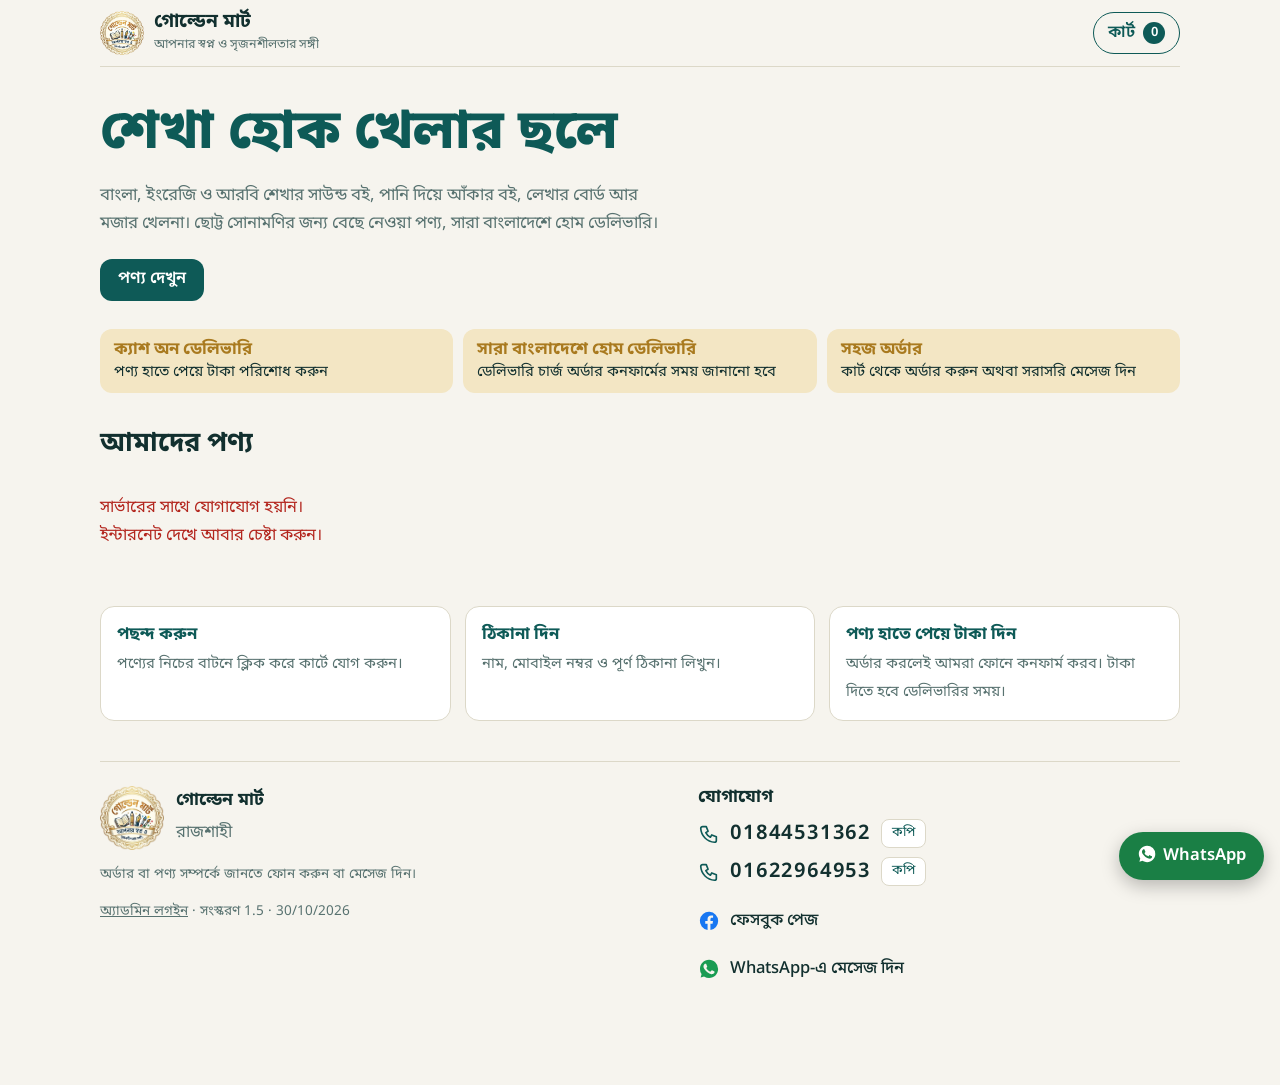
<file: index.html>
<!doctype html>
<html lang="bn">
<head>
<meta charset="utf-8">
<meta name="viewport" content="width=device-width,initial-scale=1,viewport-fit=cover">
<meta name="claude:viewport-fit-sides" content="cover">
<title>গোল্ডেন মার্ট</title>
<meta name="description" content="শিশুদের শেখার বই, আঁকার বোর্ড ও খেলনা। ক্যাশ অন ডেলিভারি, সারা বাংলাদেশে হোম ডেলিভারি।">
<link rel="icon" href="icon-192.png">
<link rel="apple-touch-icon" href="apple-touch-icon.png">
<link rel="manifest" href="manifest.webmanifest">
<meta name="theme-color" content="#0e5a57">
<meta name="mobile-web-app-capable" content="yes">
<meta name="apple-mobile-web-app-capable" content="yes">
<meta name="apple-mobile-web-app-title" content="Golden Mart">
<link rel="stylesheet" href="https://fonts.googleapis.com/css2?family=Noto+Sans+Bengali:wght@400;500;600;700;800&display=swap">
<link rel="stylesheet" href="theme.css">
<link rel="stylesheet" href="store.css">
</head>
<body class="store">
<div class="wrap">
  <div class="top">
    <div class="brand"><img src="logo.png" alt="লোগো" id="logo"><div><b id="shopName">গোল্ডেন মার্ট</b><small id="tagline"></small></div></div>
    <button class="cartbtn inst" id="installBtn" type="button" hidden>অ্যাপ ইনস্টল</button>
    <button class="cartbtn" id="topCart" type="button">কার্ট <i id="topCount">0</i></button>
  </div>

  <section class="hero">
    <div>
      <h1 id="heroTitle"></h1>
      <p id="heroText"></p>
      <a class="btn" href="#products">পণ্য দেখুন</a>
    </div>
    <div class="trio" id="trio" aria-hidden="true"></div>
  </section>

  <div class="strip" id="strip"></div>

  <section id="products">
    <div class="sec-h"><h2>আমাদের পণ্য</h2><span id="pcount"></span></div>
    <div class="grid" id="grid"><div class="skel"></div><div class="skel"></div><div class="skel"></div></div>
  </section>

  <ol class="how" aria-label="অর্ডার করার ধাপ">
    <li><b>পছন্দ করুন</b><span>পণ্যের নিচের বাটনে ক্লিক করে কার্টে যোগ করুন।</span></li>
    <li><b>ঠিকানা দিন</b><span>নাম, মোবাইল নম্বর ও পূর্ণ ঠিকানা লিখুন।</span></li>
    <li><b>পণ্য হাতে পেয়ে টাকা দিন</b><span>অর্ডার করলেই আমরা ফোনে কনফার্ম করব। টাকা দিতে হবে ডেলিভারির সময়।</span></li>
  </ol>

  <footer>
    <div>
      <div class="id"><img src="logo.png" alt=""><div><h3 id="fName"></h3><span style="color:var(--muted)" id="fAddr"></span></div></div>
      <p class="fine">অর্ডার বা পণ্য সম্পর্কে জানতে ফোন করুন বা মেসেজ দিন।</p>
      <p class="fine"><a href="admin.html" class="alink">অ্যাডমিন লগইন</a> · <span id="ver"></span></p>
    </div>
    <div>
      <h3>যোগাযোগ</h3>
      <div id="phones"></div>
      <div class="clinks" id="links"></div>
    </div>
  </footer>
</div>

<a class="wafab" id="wafab" href="#" target="_blank" rel="noopener" hidden>WhatsApp</a>
<div class="bar" id="bar" hidden><button class="btn" id="barBtn" type="button"><span id="barText"></span><span>কার্ট দেখুন ›</span></button></div>

<div class="veil" id="veil" hidden>
  <div class="sheet" role="dialog" aria-modal="true" aria-labelledby="cartTitle">
    <header><h2 id="cartTitle">আপনার কার্ট</h2><button class="x" id="close" type="button" aria-label="বন্ধ করুন">✕</button></header>
    <div id="lines"></div>
    <form id="checkout" novalidate>
      <div class="areas" id="areas"></div>
      <div class="sum num" id="sum"></div>
      <div class="f">
        <label class="field" for="nm">আপনার নাম<input id="nm" autocomplete="name" maxlength="80"></label>
        <label class="field" for="ph">মোবাইল নম্বর<input id="ph" inputmode="tel" autocomplete="tel" placeholder="01XXXXXXXXX"></label>
        <label class="field" for="ad">পূর্ণ ঠিকানা (জেলা ও থানাসহ)<textarea id="ad" rows="2" autocomplete="street-address" maxlength="300"></textarea></label>
        <label class="field" for="nt">অতিরিক্ত কিছু জানাতে চাইলে<input id="nt" maxlength="300"></label>
        <div class="hp" aria-hidden="true"><label>Website<input id="web" tabindex="-1" autocomplete="off"></label></div>
      </div>
      <div class="err" id="err" role="alert"></div>
      <div class="send"><button class="btn" id="place" type="submit">অর্ডার নিশ্চিত করুন (ক্যাশ অন ডেলিভারি)</button></div>
      <p class="note" style="margin-top:10px" id="codNote"></p>
    </form>
    <div id="done" class="done" hidden></div>
  </div>
</div>
<div class="toast" id="toast" hidden></div>

<script src="config.js"></script>
<script src="version.js"></script>
<script src="core.js"></script>
<script src="api.js"></script>
<script src="store.js"></script>
<script src="pwa.js"></script>
</body>
</html>
</file>
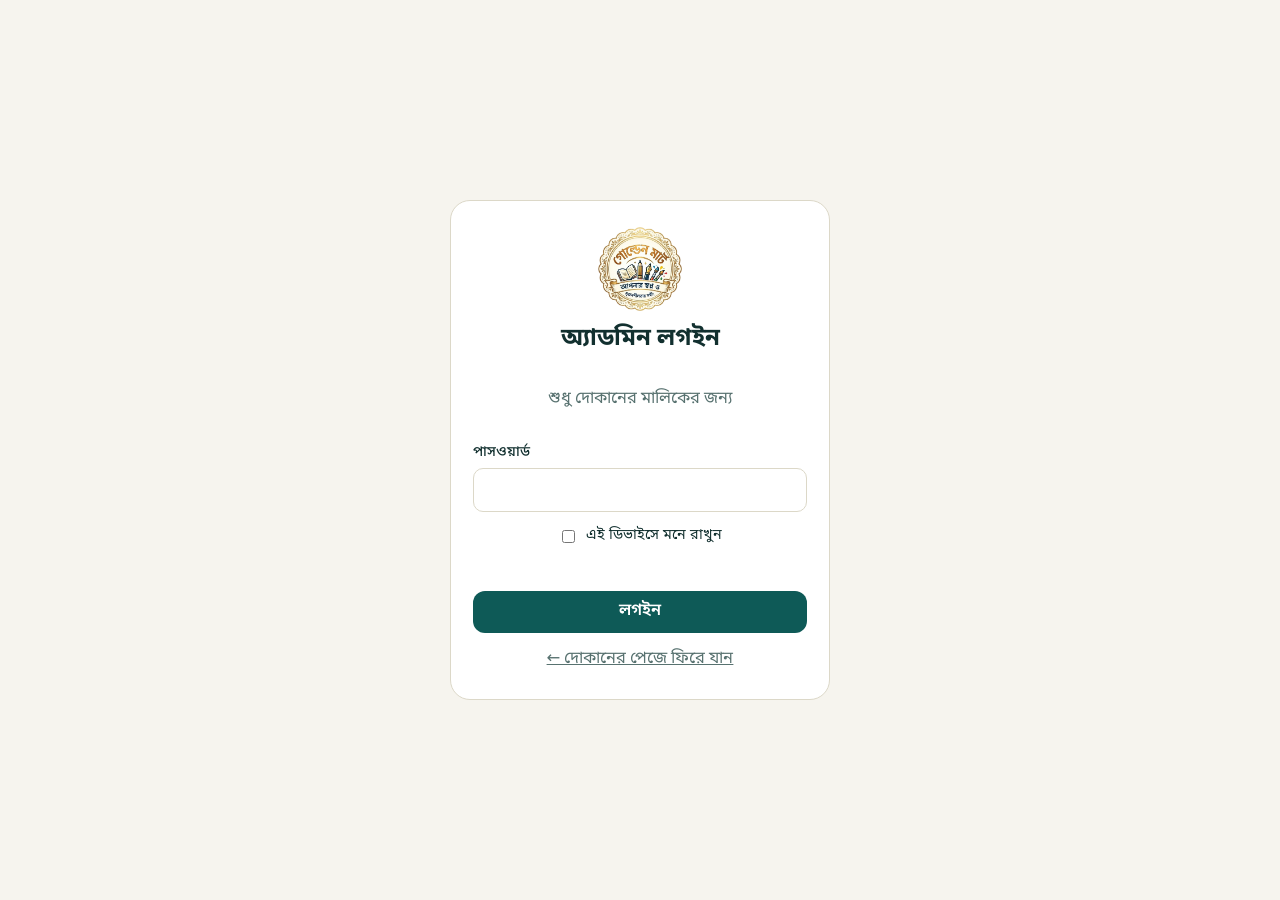
<file: admin.html>
<!doctype html>
<html lang="bn">
<head>
<meta charset="utf-8">
<meta name="viewport" content="width=device-width,initial-scale=1,viewport-fit=cover">
<meta name="claude:viewport-fit-sides" content="cover">
<meta name="robots" content="noindex,nofollow">
<title>গোল্ডেন মার্ট অ্যাডমিন</title>
<link rel="icon" href="icon-192.png">
<link rel="apple-touch-icon" href="apple-touch-icon.png">
<link rel="manifest" href="manifest-admin.webmanifest">
<meta name="theme-color" content="#0e5a57">
<meta name="mobile-web-app-capable" content="yes">
<meta name="apple-mobile-web-app-capable" content="yes">
<meta name="apple-mobile-web-app-title" content="GM Admin">
<link rel="stylesheet" href="https://fonts.googleapis.com/css2?family=Noto+Sans+Bengali:wght@400;500;600;700;800&display=swap">
<link rel="stylesheet" href="theme.css">
<link rel="stylesheet" href="admin.css">
</head>
<body class="admin">

<section id="login" class="login" hidden>
  <form id="lf" class="lbox" novalidate>
    <img src="logo.png" alt="" width="84" height="84">
    <h1>অ্যাডমিন লগইন</h1>
    <p class="muted" id="lsub">শুধু দোকানের মালিকের জন্য</p>
    <label class="field" for="lpw">পাসওয়ার্ড<input id="lpw" type="password" autocomplete="current-password"></label>
    <label class="chk"><input type="checkbox" id="lrem"> এই ডিভাইসে মনে রাখুন</label>
    <div class="err" id="lerr" role="alert"></div>
    <button class="btn" type="submit" id="lbtn">লগইন</button>
    <a class="muted" href="index.html">← দোকানের পেজে ফিরে যান</a>
  </form>
</section>

<div id="app" hidden>
  <header class="mbar noprint"><button class="menubtn" type="button" data-act="menu" aria-label="মেনু খুলুন" aria-controls="side"><svg viewBox="0 0 24 24" aria-hidden="true"><path d="M4 6h16M4 12h16M4 18h16"/></svg></button><img src="logo.png" alt="" width="32" height="32"><b id="mName">গোল্ডেন মার্ট</b></header>
  <div class="scrim noprint" data-act="closeMenu"></div>
  <aside class="side noprint" id="side">
    <div class="sbrand"><img src="logo.png" alt=""><div><b id="sName">গোল্ডেন মার্ট</b><small>অ্যাডমিন প্যানেল</small></div></div>
    <nav id="nav" aria-label="মেনু"></nav>
    <div class="sfoot">
      <button type="button" id="installBtn" hidden>অ্যাপ ইনস্টল করুন</button>
      <a href="index.html" target="_blank" rel="noopener">দোকান দেখুন ↗</a>
      <button type="button" data-act="logout">লগআউট</button>
      <button type="button" class="ver" data-act="about" id="verBtn"></button>
    </div>
  </aside>
  <main>
    <div class="demo noprint" id="demo" hidden>ডেমো মোড: ডেটা শুধু এই ব্রাউজারে আছে। Google Sheet যুক্ত করতে README দেখুন।</div>
    <div class="mtop"><h1 id="vtitle"></h1><div class="acts noprint" id="vacts"></div></div>
    <div id="view"></div>
  </main>
</div>

<div id="modalHost"></div>
<div class="toast" id="toast" hidden></div>

<script src="config.js"></script>
<script src="version.js"></script>
<script src="core.js"></script>
<script src="api.js"></script>
<script src="admin.js"></script>
<script src="pwa.js"></script>
</body>
</html>
</file>
<file: theme.css>
/* গোল্ডেন মার্ট – শেয়ার্ড থিম (স্টোর ও অ্যাডমিন দুটোতেই) */
:root{
  --bg:#f6f4ee; --surface:#ffffff; --tile:#efede3; --ink:#12302f; --muted:#587270;
  --accent:#0e5a57; --on-accent:#ffffff; --gold:#a97a1f; --gold-soft:#f3e6c4; --line:#dcd8c8;
  --bad:#b3261e; --good:#1a7f45; --warn:#9a6a00; --warn-soft:#fbefc9; --bad-soft:#fbe3e0; --good-soft:#dff3e6;
  --display:'Noto Sans Bengali','Kalpurush','Nikosh','Vrinda','Shonar Bangla',sans-serif;
  --body:'Noto Sans Bengali','Kalpurush','Nikosh','Vrinda','Shonar Bangla',system-ui,sans-serif;
  color-scheme:light;
}
@media (prefers-color-scheme: dark){:root:not([data-theme="light"]){
  --bg:#0c1b1a; --surface:#142826; --tile:#e8ebe2; --ink:#eef1e8; --muted:#9bb3ae;
  --accent:#5fc4b8; --on-accent:#08201e; --gold:#e3b758; --gold-soft:#2f2a14; --line:#244340;
  --bad:#ff8a80; --good:#6fd39a; --warn:#f0c15a; --warn-soft:#3a3010; --bad-soft:#3b1b19; --good-soft:#12301f; color-scheme:dark}}
:root[data-theme="dark"]{
  --bg:#0c1b1a; --surface:#142826; --tile:#e8ebe2; --ink:#eef1e8; --muted:#9bb3ae;
  --accent:#5fc4b8; --on-accent:#08201e; --gold:#e3b758; --gold-soft:#2f2a14; --line:#244340;
  --bad:#ff8a80; --good:#6fd39a; --warn:#f0c15a; --warn-soft:#3a3010; --bad-soft:#3b1b19; --good-soft:#12301f; color-scheme:dark}

*{box-sizing:border-box}
html{-webkit-text-size-adjust:100%}
body{margin:0;background:var(--bg);color:var(--ink);font-family:var(--body);font-size:16.5px;line-height:1.7;-webkit-font-smoothing:antialiased}
h1,h2,h3{font-family:var(--display);line-height:1.4;margin:0;text-wrap:balance;font-weight:700}
button,input,textarea,select{font:inherit;color:inherit}
a{color:var(--accent)}
img{max-width:100%}
[hidden]{display:none!important}
:focus-visible{outline:3px solid var(--gold);outline-offset:2px;border-radius:6px}
.num{font-variant-numeric:tabular-nums}

.btn{display:inline-flex;align-items:center;justify-content:center;gap:8px;border:0;border-radius:12px;padding:10px 18px;
  background:var(--accent);color:var(--on-accent);font-weight:600;cursor:pointer;text-decoration:none;min-height:42px;line-height:1.2}
.btn.ghost{background:transparent;color:var(--accent);border:1.5px solid var(--accent)}
.btn.soft{background:var(--tile);color:#12302f}
.btn.wa{background:#1a7f45;color:#fff}
.btn.danger{background:var(--bad);color:#fff}
.btn.sm{min-height:34px;padding:5px 12px;font-size:.88rem;border-radius:10px}
.btn[disabled]{opacity:.55;cursor:not-allowed}

.field{display:grid;gap:3px;font-size:.88rem;font-weight:500;min-width:0}
.field input,.field textarea,.field select{border:1.5px solid var(--line);background:var(--surface);border-radius:10px;padding:9px 12px;width:100%;min-width:0;font-weight:400}
.field small{color:var(--muted);font-weight:400}
.err{color:var(--bad);font-size:.9rem;min-height:1.3em}

.veil{position:fixed;inset:0;z-index:100;background:rgba(5,20,18,.55);display:flex;align-items:flex-end;justify-content:center}
.sheet{background:var(--bg);color:var(--ink);width:100%;max-width:640px;max-height:92dvh;overflow:auto;border-radius:20px 20px 0 0;
  padding:18px 18px calc(22px + env(safe-area-inset-bottom,0px))}
.sheet.wide{max-width:860px}
.sheet>header{display:flex;justify-content:space-between;align-items:center;gap:10px;margin-bottom:12px}
.sheet h2{font-size:1.45rem}
.x{border:0;background:var(--tile);color:#12302f;width:38px;height:38px;border-radius:50%;font-size:1.1rem;cursor:pointer;flex:none}
@media (min-width:760px){.veil{align-items:center}.sheet{border-radius:20px}}

.toast{position:fixed;left:50%;transform:translateX(-50%);bottom:calc(90px + env(safe-area-inset-bottom,0px));z-index:200;
  background:var(--ink);color:var(--bg);padding:9px 16px;border-radius:999px;font-size:.9rem;max-width:90vw;text-align:center}
.badge{display:inline-block;border-radius:999px;padding:1px 10px;font-size:.78rem;font-weight:600;white-space:nowrap}
.b-new{background:var(--warn-soft);color:var(--warn)}
.b-confirmed{background:var(--tile);color:#12302f}
.b-shipped{background:#dbe8fb;color:#1b4a8a}
.b-delivered{background:var(--good-soft);color:var(--good)}
.b-cancelled{background:var(--bad-soft);color:var(--bad)}
@media (prefers-reduced-motion:no-preference){.btn{transition:transform .12s}.btn:active{transform:scale(.97)}}
</file>
<file: store.css>
/* স্টোরফ্রন্ট: স্টিকি ব্র্যান্ড বার, ছোট হিরো, কার্ড গ্রিড, বটম-শিট কার্ট */
body.store{padding-block:0 96px;padding-left:max(16px,env(safe-area-inset-left,0px));padding-right:max(16px,env(safe-area-inset-right,0px))}
body.store::before{content:"";position:fixed;inset:0 0 auto;height:env(safe-area-inset-top,0px);z-index:30;background:var(--bg)}
.wrap{max-width:1080px;margin:0 auto}

.demo{background:var(--warn-soft);color:var(--warn);border-radius:10px;padding:6px 12px;font-size:.85rem;margin:10px 0 0}
.top{position:sticky;top:env(safe-area-inset-top,0px);z-index:20;background:var(--bg);border-bottom:1px solid var(--line);
  display:flex;align-items:center;gap:12px;padding:10px 0}
.brand{display:flex;align-items:center;gap:10px;min-width:0;flex:1}
.brand img{width:44px;height:44px;flex:none}
.brand b{font-family:var(--display);font-size:1.2rem;font-weight:700;line-height:1.3;display:block}
.brand small{color:var(--muted);font-size:.78rem;display:block;white-space:nowrap;overflow:hidden;text-overflow:ellipsis}
.cartbtn{border:1.5px solid var(--accent);background:transparent;color:var(--accent);border-radius:999px;padding:6px 14px;
  font-weight:600;cursor:pointer;display:flex;gap:8px;align-items:center;white-space:nowrap}
.cartbtn i{font-style:normal;background:var(--accent);color:var(--on-accent);border-radius:999px;min-width:22px;height:22px;display:grid;place-items:center;font-size:.8rem;padding:0 6px}

.hero{display:grid;grid-template-columns:1.1fr .9fr;gap:24px;align-items:center;padding:32px 0 20px}
.hero h1{font-size:clamp(2.1rem,6vw,3.4rem);font-weight:800;color:var(--accent)}
.hero p{margin:12px 0 20px;max-width:34em;color:var(--muted);font-size:1.05rem}
.trio{display:flex;justify-content:center;align-items:flex-end;padding:8px 0}
.trio img{width:31%;aspect-ratio:3/4;object-fit:cover;border-radius:10px;border:3px solid var(--surface);box-shadow:0 8px 22px rgba(0,0,0,.18);background:var(--tile)}
.trio img:nth-child(1){transform:rotate(-6deg);margin-right:-4%}
.trio img:nth-child(2){transform:translateY(-12px);z-index:2}
.trio img:nth-child(3){transform:rotate(6deg);margin-left:-4%}
.strip{display:grid;grid-template-columns:repeat(3,1fr);gap:10px;margin:8px 0 32px}
.strip div{background:var(--gold-soft);border-radius:12px;padding:10px 14px;font-size:.92rem;line-height:1.4}
.strip b{display:block;font-family:var(--display);font-size:1.05rem;color:var(--gold)}

.sec-h{display:flex;align-items:baseline;justify-content:space-between;gap:12px;margin-bottom:14px}
.sec-h h2{font-size:1.7rem}
.sec-h span{color:var(--muted);font-size:.9rem}
.grid{display:grid;grid-template-columns:repeat(auto-fill,minmax(240px,1fr));gap:16px}
.card{background:var(--surface);border:1px solid var(--line);border-radius:16px;display:flex;flex-direction:column;overflow:hidden;min-width:0}
.card .pic{background:var(--tile);aspect-ratio:1/1;display:grid;place-items:center;padding:12px;position:relative}
.card .pic img{max-width:100%;max-height:100%;object-fit:contain;border-radius:6px}
.tag{position:absolute;top:10px;left:10px;background:var(--surface);color:var(--accent);font-size:.75rem;font-weight:600;border-radius:999px;padding:2px 10px;border:1px solid var(--line)}
.tag.out{left:auto;right:10px;color:var(--bad)}
.card .body{padding:14px 14px 16px;display:flex;flex-direction:column;gap:8px;flex:1;min-width:0}
.card h3{font-size:1.15rem;font-weight:700}
.card p{margin:0;color:var(--muted);font-size:.92rem;line-height:1.5}
.chips{display:flex;flex-wrap:wrap;gap:6px}
.chips span{font-size:.76rem;background:var(--tile);color:#33433f;border-radius:6px;padding:1px 8px}
.buy{margin-top:auto;display:flex;align-items:center;justify-content:space-between;gap:10px;padding-top:6px;flex-wrap:wrap}
.price{font-family:var(--display);font-weight:700;font-size:1.35rem}
.price.ask{font-family:var(--body);font-size:.85rem;font-weight:500;color:var(--muted)}
.add{border:0;background:var(--accent);color:var(--on-accent);border-radius:10px;padding:8px 16px;font-weight:600;cursor:pointer;min-height:40px}
.add[disabled]{opacity:.5;cursor:not-allowed}
.step{display:inline-flex;align-items:center;border:1.5px solid var(--accent);border-radius:10px;overflow:hidden}
.step button{border:0;background:transparent;color:var(--accent);width:38px;height:38px;font-size:1.25rem;cursor:pointer}
.step b{min-width:28px;text-align:center}
.skel{height:300px;border-radius:16px;background:linear-gradient(90deg,var(--tile),var(--surface),var(--tile));background-size:200% 100%;opacity:.6}
@media (prefers-reduced-motion:no-preference){.skel{animation:sk 1.2s linear infinite}@keyframes sk{to{background-position:-200% 0}}}

.how{margin:40px 0 0;padding:0;display:grid;grid-template-columns:repeat(3,1fr);gap:14px}
.how li{list-style:none;background:var(--surface);border:1px solid var(--line);border-radius:14px;padding:14px 16px}
.how b{font-family:var(--display);font-size:1.05rem;display:block;color:var(--accent)}
.how span{color:var(--muted);font-size:.92rem}
footer{margin-top:40px;border-top:1px solid var(--line);padding-top:24px;display:grid;grid-template-columns:1.2fr 1fr;gap:20px}
footer .id{display:flex;gap:12px;align-items:center}
footer .id img{width:64px;height:64px}
footer h3{font-size:1.1rem;margin-bottom:6px}
.ph{display:flex;align-items:center;gap:10px;flex-wrap:wrap;margin:4px 0}
.ph code{font-family:var(--body);font-size:1.25rem;font-weight:600;letter-spacing:.04em;user-select:all}
.copy{border:1px solid var(--line);background:var(--surface);border-radius:8px;padding:2px 10px;font-size:.82rem;cursor:pointer;color:var(--accent)}
.fine{color:var(--muted);font-size:.85rem;margin-top:14px}

.bar{position:fixed;left:0;right:0;bottom:0;z-index:25;padding:10px max(16px,env(safe-area-inset-left,0px)) calc(10px + env(safe-area-inset-bottom,0px));background:var(--bg);border-top:1px solid var(--line)}
.bar .btn{width:100%;max-width:1080px;margin:0 auto;display:flex;justify-content:space-between}
.wafab{position:fixed;right:max(16px,env(safe-area-inset-right,0px));bottom:calc(20px + env(safe-area-inset-bottom,0px));z-index:24;background:#1a7f45;color:#fff;
  border-radius:999px;padding:10px 18px;font-weight:600;text-decoration:none;box-shadow:0 6px 18px rgba(0,0,0,.25)}
.wafab.up{bottom:calc(84px + env(safe-area-inset-bottom,0px))}

.line{display:grid;grid-template-columns:52px 1fr auto;gap:10px;align-items:center;padding:10px 0;border-bottom:1px solid var(--line)}
.line img{width:52px;height:52px;object-fit:contain;background:var(--tile);border-radius:8px}
.line b{display:block;font-size:.95rem;line-height:1.3}
.line small{color:var(--muted)}
.sum{display:grid;gap:4px;padding:12px 0 2px}
.sum div{display:flex;justify-content:space-between}
.sum .t{font-weight:700;font-size:1.1rem}
.areas{display:grid;grid-template-columns:1fr 1fr;gap:8px;margin:10px 0}
.areas label{border:1.5px solid var(--line);border-radius:12px;padding:8px 10px;cursor:pointer;display:grid;gap:0;font-size:.9rem;background:var(--surface)}
.areas input{position:absolute;opacity:0}
.areas label:has(input:checked){border-color:var(--accent);background:var(--gold-soft)}
.areas label:has(input:focus-visible){outline:3px solid var(--gold)}
.areas small{color:var(--muted)}
.f{display:grid;gap:10px;margin-top:6px}
.hp{position:absolute;left:-9999px;width:1px;height:1px;overflow:hidden}
.done{text-align:center;padding:12px 0}
.done h2{color:var(--good);margin-bottom:6px}
.done .oid{display:inline-block;font-family:var(--display);font-size:1.5rem;font-weight:700;background:var(--gold-soft);color:var(--gold);padding:2px 16px;border-radius:12px;margin:8px 0;user-select:all}
.send{display:grid;gap:8px;margin-top:8px}
.note{color:var(--muted);font-size:.85rem;margin:2px 0 8px}

@media (max-width:720px){
  .hero{grid-template-columns:1fr;padding-top:20px}
  .strip,.how{grid-template-columns:1fr}
  footer{grid-template-columns:1fr}
  .grid{grid-template-columns:repeat(2,minmax(0,1fr));gap:10px}
  .card .body{padding:10px 10px 12px}
  .card h3{font-size:1rem}
  .card p{font-size:.84rem}
  .brand small{display:none}
}
@media (max-width:360px){.grid{grid-template-columns:1fr}}

.hero h1{font-weight:800;line-height:1.3}
.cartbtn.inst{border-color:var(--gold);color:var(--gold);font-size:.88rem;padding:6px 12px}
.clinks{display:grid;gap:8px;margin-top:12px}
.clink{display:flex;align-items:center;gap:10px;color:var(--ink);text-decoration:none;font-weight:500;min-height:40px}
.clink svg{width:22px;height:22px;flex:none}
.clink.fb svg{fill:#1877f2}.clink.wa svg{fill:#1a9c53}
.clink:hover span{text-decoration:underline}
.ph{gap:10px}
.ph svg{width:22px;height:22px;flex:none;stroke:var(--accent);fill:none;stroke-width:1.8;stroke-linecap:round;stroke-linejoin:round}
.alink{color:var(--muted)}
</file>
<file: admin.css>
/* অ্যাডমিন প্যানেল: ডেস্কটপে বাঁ দিকে মেনু, ফোনে ওপরে স্ক্রল-করা মেনু */
body.admin{padding-left:env(safe-area-inset-left,0px);padding-right:env(safe-area-inset-right,0px)}
.muted{color:var(--muted)}
.login{min-height:100dvh;display:grid;place-items:center;padding:20px max(16px,env(safe-area-inset-left,0px))}
.lbox{width:100%;max-width:380px;background:var(--surface);border:1px solid var(--line);border-radius:20px;padding:26px 22px;display:grid;gap:12px;text-align:center;justify-items:center}
.lbox .field{width:100%;text-align:left}.lbox .btn{width:100%}
.lbox h1{font-size:1.5rem}
.chk{display:flex;gap:8px;align-items:center;font-size:.9rem;align-self:start}

#app{display:grid;grid-template-columns:236px minmax(0,1fr);min-height:100dvh}
.side{background:var(--surface);border-right:1px solid var(--line);position:sticky;top:0;height:100dvh;padding:16px 12px;display:flex;flex-direction:column;gap:12px;overflow:auto}
.sbrand{display:flex;gap:10px;align-items:center;padding:4px 6px}
.sbrand img{width:42px;height:42px}
.sbrand b{font-family:var(--display);font-size:1.05rem;display:block;line-height:1.3}
.sbrand small{color:var(--muted);font-size:.78rem}
#nav{display:flex;flex-direction:column;gap:2px}
#nav button{display:flex;align-items:center;gap:10px;padding:9px 12px;border-radius:10px;border:0;background:none;text-align:left;cursor:pointer;font-weight:500;color:var(--ink);width:100%}
#nav button svg{width:20px;height:20px;flex:none;stroke:currentColor;fill:none;stroke-width:1.8;stroke-linecap:round;stroke-linejoin:round}
#nav button[aria-current="page"]{background:var(--accent);color:var(--on-accent)}
#nav button:hover:not([aria-current="page"]){background:var(--tile);color:#12302f}
#nav .cnt{margin-left:auto;background:var(--gold);color:#fff;border-radius:999px;font-size:.75rem;padding:0 7px;min-width:20px;text-align:center}
.sfoot{margin-top:auto;display:grid;gap:6px;font-size:.9rem}
.sfoot button{border:1px solid var(--line);background:none;border-radius:10px;padding:7px;cursor:pointer;color:var(--ink)}

main{padding:20px max(16px,2.2vw) 60px;min-width:0}
.mtop{display:flex;align-items:center;justify-content:space-between;gap:12px;flex-wrap:wrap;margin-bottom:16px}
.mtop h1{font-size:1.7rem}
.acts{display:flex;gap:8px;flex-wrap:wrap}
.demo{background:var(--warn-soft);color:var(--warn);border-radius:10px;padding:7px 12px;font-size:.88rem;margin-bottom:14px}

.panel{background:var(--surface);border:1px solid var(--line);border-radius:16px;padding:16px;min-width:0}
.panel h2{font-size:1.15rem;margin-bottom:10px}
.stack{display:grid;gap:14px}
.two{display:grid;grid-template-columns:repeat(auto-fit,minmax(min(100%,340px),1fr));gap:14px}
.kpis{display:grid;grid-template-columns:repeat(auto-fit,minmax(165px,1fr));gap:12px}
.kpi{background:var(--surface);border:1px solid var(--line);border-radius:14px;padding:12px 14px;min-width:0}
.kpi span{display:block;color:var(--muted);font-size:.85rem}
.kpi b{font-family:var(--display);font-size:1.6rem;line-height:1.25;display:block;overflow-wrap:anywhere}
.kpi small{color:var(--muted);font-size:.8rem}
.kpi.good b{color:var(--good)}.kpi.bad b{color:var(--bad)}.kpi.gold b{color:var(--gold)}
.chips{display:flex;gap:6px;flex-wrap:wrap;margin-bottom:12px}
.chip{border:1.5px solid var(--line);background:var(--surface);border-radius:999px;padding:4px 14px;cursor:pointer;font-size:.9rem;color:var(--ink)}
.chip[aria-pressed="true"]{background:var(--accent);border-color:var(--accent);color:var(--on-accent)}
.search{border:1.5px solid var(--line);background:var(--surface);border-radius:10px;padding:8px 12px;width:100%;max-width:340px;margin-bottom:12px}

.scroll{overflow-x:auto;max-width:100%}
table.t{border-collapse:collapse;width:100%;font-size:.93rem}
.t th{text-align:left;color:var(--muted);font-weight:500;font-size:.8rem;padding:8px 10px;border-bottom:1px solid var(--line);white-space:nowrap}
.t td{padding:9px 10px;border-bottom:1px solid var(--line);vertical-align:middle}
.t .r{text-align:right;font-variant-numeric:tabular-nums}
.t tr:last-child td{border-bottom:0}
.t tfoot td{font-weight:600;border-top:2px solid var(--line)}
.thumb{width:44px;height:44px;object-fit:contain;background:var(--tile);border-radius:8px;display:block}
.pn{display:flex;align-items:center;gap:10px;min-width:180px}
.pn b{display:block;line-height:1.3}
.pn small{color:var(--muted)}

.orows{display:grid;gap:10px}
.orow{background:var(--surface);border:1px solid var(--line);border-radius:14px;padding:12px 14px;display:grid;grid-template-columns:minmax(0,1.6fr) minmax(0,1.4fr) auto;gap:10px 16px;align-items:center}
.orow .id{font-family:var(--display);font-weight:700;font-size:1.05rem}
.orow .meta{color:var(--muted);font-size:.85rem}
.orow .who b{display:block}
.orow .amt{text-align:right}
.orow .amt b{font-family:var(--display);font-size:1.2rem;display:block}
.orow .ctl{grid-column:1/-1;display:flex;gap:8px;flex-wrap:wrap;align-items:center}
.orow select{border:1.5px solid var(--line);background:var(--surface);border-radius:8px;padding:4px 8px}
.src{font-size:.72rem;background:var(--tile);color:#12302f;border-radius:6px;padding:0 6px;margin-left:6px}
.empty{padding:30px 10px;text-align:center;color:var(--muted)}

.sw{position:relative;display:inline-block;width:42px;height:24px}
.sw input{opacity:0;position:absolute;inset:0;width:100%;height:100%;margin:0;cursor:pointer}
.sw i{position:absolute;inset:0;background:var(--line);border-radius:999px;transition:background .15s;pointer-events:none}
.sw i::after{content:"";position:absolute;top:3px;left:3px;width:18px;height:18px;background:#fff;border-radius:50%;transition:transform .15s}
.sw input:checked+i{background:var(--good)}.sw input:checked+i::after{transform:translateX(18px)}
.sw input:focus-visible+i{outline:3px solid var(--gold)}

.grid2{display:grid;grid-template-columns:repeat(auto-fit,minmax(min(100%,230px),1fr));gap:10px}
.sec{margin:6px 0 2px;font-family:var(--display);font-weight:600;color:var(--accent);font-size:1.05rem}
.il{display:grid;grid-template-columns:minmax(0,2.2fr) 70px 90px 80px 34px;gap:6px;align-items:center;margin-bottom:6px}
.il input,.il select{border:1.5px solid var(--line);background:var(--surface);border-radius:8px;padding:7px 8px;width:100%;min-width:0}
.il .lt{text-align:right;font-variant-numeric:tabular-nums;font-size:.9rem}
.il.h{color:var(--muted);font-size:.78rem}
.il button{border:0;background:var(--bad-soft);color:var(--bad);border-radius:8px;height:32px;cursor:pointer}
.tot{display:grid;gap:4px;margin:10px 0;font-variant-numeric:tabular-nums}
.tot div{display:flex;justify-content:space-between;gap:10px}
.tot .g{font-weight:700;font-size:1.15rem}
.mfoot{display:flex;gap:8px;flex-wrap:wrap;margin-top:14px;justify-content:flex-end}
.preview{display:flex;gap:12px;align-items:center}
.preview img{width:84px;height:84px;object-fit:contain;background:var(--tile);border-radius:10px}
.hint{color:var(--muted);font-size:.85rem}
.pos{color:var(--good)}.neg{color:var(--bad)}

/* চার্ট */
.chart{width:100%;height:auto;display:block}
.chart text{fill:var(--muted);font-size:11px;font-family:var(--body)}
.chart .ax{stroke:var(--line);stroke-width:1}
.legend{display:flex;gap:14px;font-size:.82rem;color:var(--muted);margin-top:4px}
.legend i{display:inline-block;width:10px;height:10px;border-radius:2px;margin-right:5px}

/* ভাউচার (কাগজ, থিম নিরপেক্ষ) */
.vwrap{background:#e9e6da;border-radius:12px;padding:12px;overflow:auto}
.voucher{background:#fff;color:#14201f;width:100%;max-width:148mm;margin:0 auto;padding:7mm 7mm 6mm;font-family:var(--body);font-size:13px;line-height:1.5;border:1px solid #cfc9b3}
.voucher .vh{display:flex;gap:10px;align-items:center;border-bottom:2px solid #a97a1f;padding-bottom:8px}
.voucher .vh img{width:56px;height:56px}
.voucher .vh b{font-family:var(--display);font-size:20px;color:#0e5a57;display:block;line-height:1.1}
.voucher .vh small{color:#555;display:block}
.voucher .vt{display:flex;justify-content:space-between;align-items:center;margin:10px 0 6px;gap:8px}
.voucher .vt h3{font-size:16px;color:#a97a1f}
.voucher .vt span{font-size:12px;color:#444;text-align:right}
.voucher .box{border:1px solid #d9d3bd;border-radius:8px;padding:6px 10px;margin-bottom:8px;font-size:12.5px}
.voucher table{width:100%;border-collapse:collapse;font-size:12.5px}
.voucher th{background:#f3efe2;text-align:left;padding:5px 6px;border:1px solid #d9d3bd}
.voucher td{padding:5px 6px;border:1px solid #d9d3bd}
.voucher .r{text-align:right}
.voucher .vs{margin-left:auto;width:62%;margin-top:6px;font-size:12.5px}
.voucher .vs div{display:flex;justify-content:space-between;padding:1px 0}
.voucher .vs .g{font-weight:700;font-size:15px;border-top:1.5px solid #14201f;margin-top:3px;padding-top:3px}
.voucher .pay{margin-top:8px;padding:6px 10px;border-radius:8px;background:#fbefc9;color:#7a5600;font-weight:600;font-size:12.5px;text-align:center}
.voucher .pay.paid{background:#dff3e6;color:#1a7f45}
.voucher .sign{display:flex;justify-content:space-between;margin-top:26px;font-size:11.5px;color:#444}
.voucher .sign span{border-top:1px solid #777;padding-top:2px;min-width:90px;text-align:center}
.voucher .thx{text-align:center;margin-top:10px;font-size:12px;color:#555}
.vactions{display:flex;gap:8px;flex-wrap:wrap;margin-top:12px}

@media (max-width:900px){
  #app{grid-template-columns:minmax(0,1fr)}
  .mbar{display:flex;align-items:center;gap:10px;position:sticky;top:env(safe-area-inset-top,0px);z-index:30;background:var(--surface);border-bottom:1px solid var(--line);padding:8px max(12px,env(safe-area-inset-left,0px))}
  .mbar b{font-family:var(--display);font-size:1.05rem;flex:1;min-width:0;white-space:nowrap;overflow:hidden;text-overflow:ellipsis}
  .menubtn{border:0;background:var(--tile);color:#12302f;width:42px;height:42px;border-radius:12px;cursor:pointer;display:grid;place-items:center;flex:none}
  .menubtn svg{width:24px;height:24px;stroke:currentColor;fill:none;stroke-width:2;stroke-linecap:round}
  .side{position:fixed;left:0;top:0;bottom:0;width:min(82vw,300px);height:100dvh;z-index:60;transform:translateX(-105%);visibility:hidden;
    padding:calc(16px + env(safe-area-inset-top,0px)) 12px calc(16px + env(safe-area-inset-bottom,0px));overflow:auto;box-shadow:8px 0 30px rgba(0,0,0,.3)}
  #app.menu-open .side{transform:none;visibility:visible}
  #app.menu-open .scrim{display:block}
  #nav button{padding:12px;font-size:1rem}
  .sfoot a,.sfoot button{padding:10px;text-align:center}
  .sfoot a{border:1px solid var(--line);border-radius:10px;text-decoration:none}
  .orow{grid-template-columns:minmax(0,1fr) auto}
  .orow .items{grid-column:1/-1}
  .il{grid-template-columns:minmax(0,1fr) 60px 80px 34px}.il .lt{display:none}
}
body.admin::before{content:"";position:fixed;inset:0 0 auto;height:env(safe-area-inset-top,0px);z-index:40;background:var(--surface)}
@media (min-width:901px){.mbar{display:none}}
.scrim{display:none;position:fixed;inset:0;background:rgba(5,20,18,.5);z-index:55}
@media (min-width:901px){.scrim{display:none!important}}
@media (prefers-reduced-motion:no-preference){@media (max-width:900px){.side{transition:transform .22s ease,visibility .22s}}}

@media print{
  body.admin{background:#fff;padding:0}
  .noprint,.side,.toast{display:none!important}
  body.admin::before{display:none}
  #app{display:block}
  main{padding:0}
  .panel,.kpi{break-inside:avoid;border-color:#ccc}
  body.pr-voucher #app{display:none}
  body.pr-voucher .veil{position:static;background:none;display:block;padding:0}
  body.pr-voucher .sheet{max-height:none;overflow:visible;max-width:none;padding:0;border-radius:0;background:#fff}
  body.pr-voucher .sheet>header,body.pr-voucher .vactions{display:none!important}
  body.pr-voucher .vwrap{background:none;padding:0;overflow:visible}
  body.pr-voucher .voucher{border:0;width:148mm;max-width:148mm}
  @page{margin:8mm}
}

.sfoot #installBtn{border:1px solid var(--gold);background:var(--gold-soft);color:var(--gold);border-radius:10px;padding:7px;cursor:pointer;font-weight:600}

.sfoot .ver{border:0;background:none;color:var(--muted);font-size:.8rem;padding:4px;text-decoration:underline;cursor:pointer}
</file>
